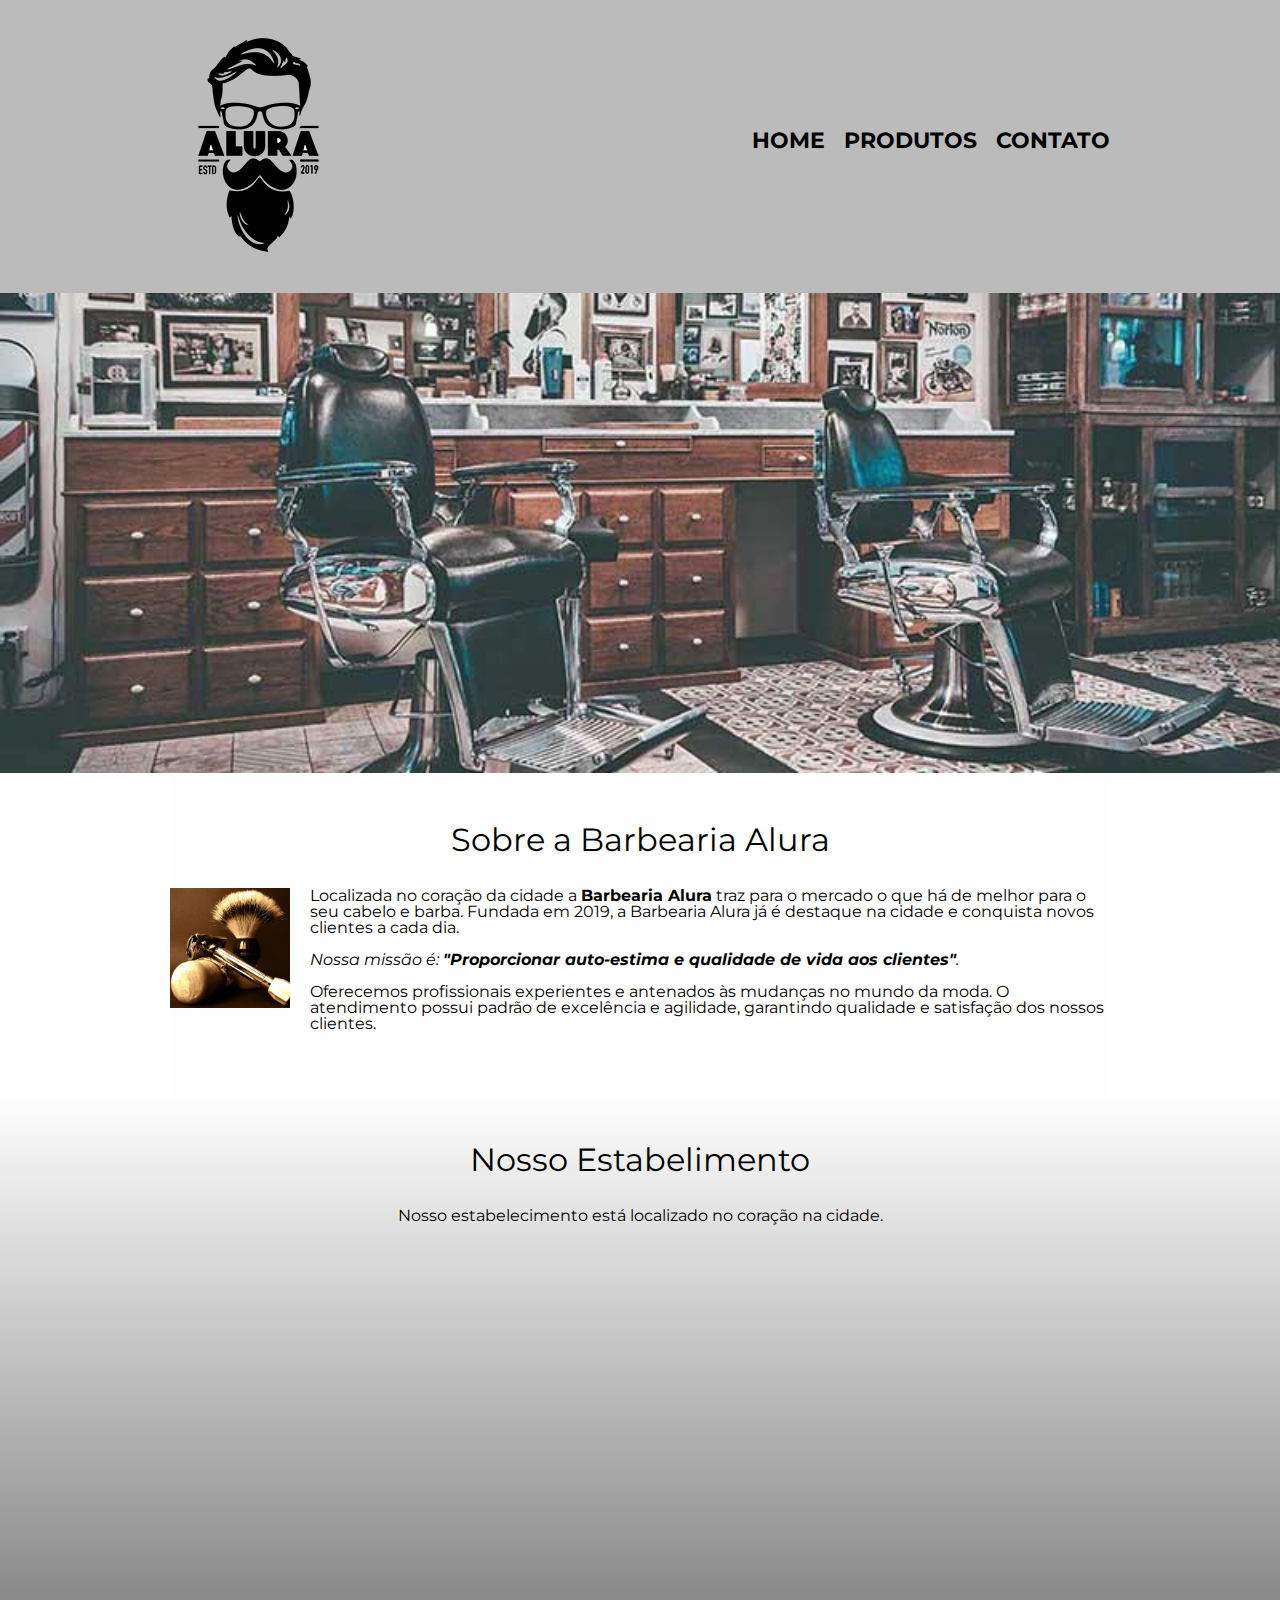
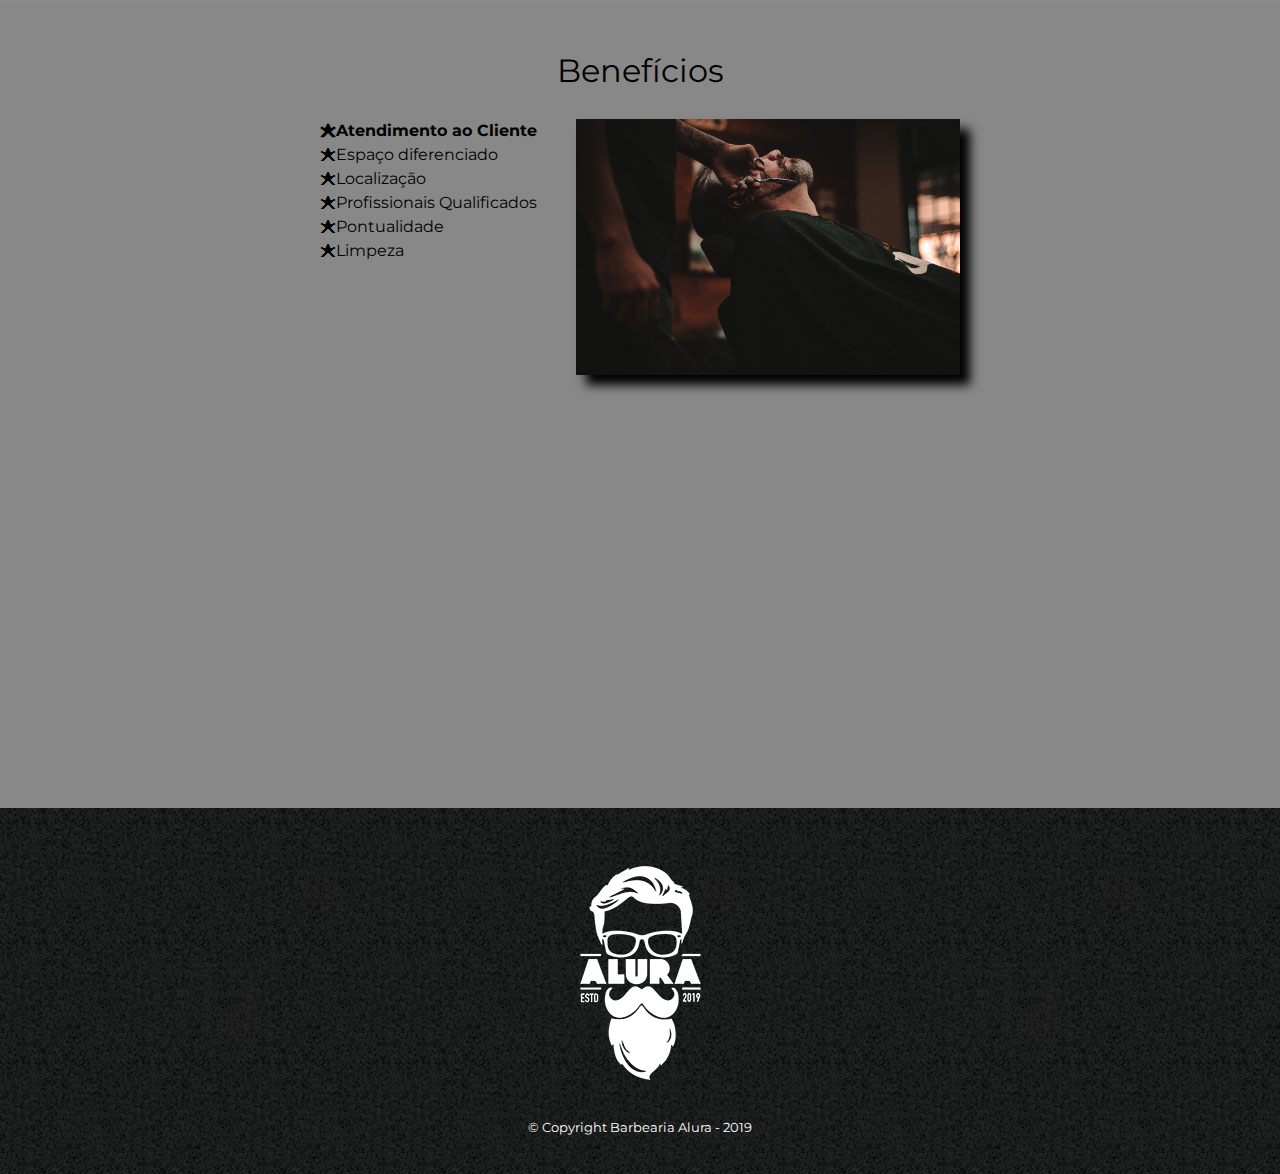
<file: index.html>
<!DOCTYPE html>
<html lang="pt-br">
	<head>
		<meta charset="UTF-8">
		<meta name="viewport" content="width=device-width">
		<title> Barbearia Alura </title>

		<link rel="stylesheet" href="reset.css">
		<link rel="stylesheet" href="style.css">
		<link href="https://fonts.googleapis.com/css?family=Montserrat&display=swap" rel="stylesheet">
		<style>

		</style>
	</head>
	<body>
		<header>
			<div class="caixa">
				<h1><img src="logo.png"><h1>

				<nav>
					<ul>
						<li><a href="index.html">Home</a></li>
						<li><a href="produtos.html">Produtos</a></li>
						<li><a href="contato.html">Contato</a></li>
					</ul>
				</nav>
			</div>
		</header>

		<img class="banner" src="banner.jpg">

		<main>
			
			<section class="principal">
				<h2 class="titulo-principal">Sobre a Barbearia Alura</h2>

				<img class="utensilios" src="utensilios.jpg" alt="Utensilios de um barbeiro.">

				<p>Localizada no coração da cidade a <strong>Barbearia Alura</strong> traz para o mercado o que há de melhor para o seu cabelo e barba. Fundada em 2019, a Barbearia Alura já é destaque na cidade e conquista novos clientes a cada dia.</p>

				<p id="missao"><em>Nossa missão é: <strong>"Proporcionar auto-estima e qualidade de vida aos clientes"</strong>.</em></p>

				<p>Oferecemos profissionais experientes e antenados às mudanças no mundo da moda. O atendimento possui padrão de excelência e agilidade, garantindo qualidade e satisfação dos nossos clientes.</p>
			</section>

			<section class="mapa">
				<h3 class="titulo-principal">Nosso Estabelimento</h3>
				<p>Nosso estabelecimento está localizado no coração na cidade.</p>

				<div class="mapa-conteudo">
					<iframe src="https://www.google.com/maps/embed?pb=!1m18!1m12!1m3!1d3656.448598130907!2d-46.634653385542435!3d-23.588239368469353!2m3!1f0!2f0!3f0!3m2!1i1024!2i768!4f13.1!3m3!1m2!1s0x94ce5a2b2ed7f3a1%3A0xab35da2f5ca62674!2sCaelum%20-%20Escola%20de%20Tecnologia!5e0!3m2!1spt-BR!2sbr!4v1597415401653!5m2!1spt-BR!2sbr" width="100%" height="300" frameborder="0" style="border:0;" allowfullscreen="" aria-hidden="false" tabindex="0"></iframe>
				</div>
			</section>

			<section class="beneficios">
				<h3 class="titulo-principal">Benefícios</h3>
			
				<div class="conteudo-beneficios">
					<ul class="lista-beneficios">
						<li class="itens">Atendimento ao Cliente</li>
						<li class="itens">Espaço diferenciado</li>
						<li class="itens">Localização</li>
						<li class="itens">Profissionais Qualificados</li>
						<li class="itens">Pontualidade</li>
						<li class="itens">Limpeza</li>
					</ul><img src="beneficios.jpg" class="imagem-beneficios">
				</div>

				<div class="video">

				<iframe width="100%" height="315" src="https://www.youtube.com/embed/wcVVXUV0YUY" frameborder="0" allow="accelerometer; autoplay; encrypted-media; gyroscope; picture-in-picture" allowfullscreen></iframe>

				</div>
			</section>
		</main>

			<footer>
				<img src="logo-branco.png">
				<p class="copyright">&copy; Copyright Barbearia Alura - 2019
			</footer>
		
	</body>

</html>
</file>
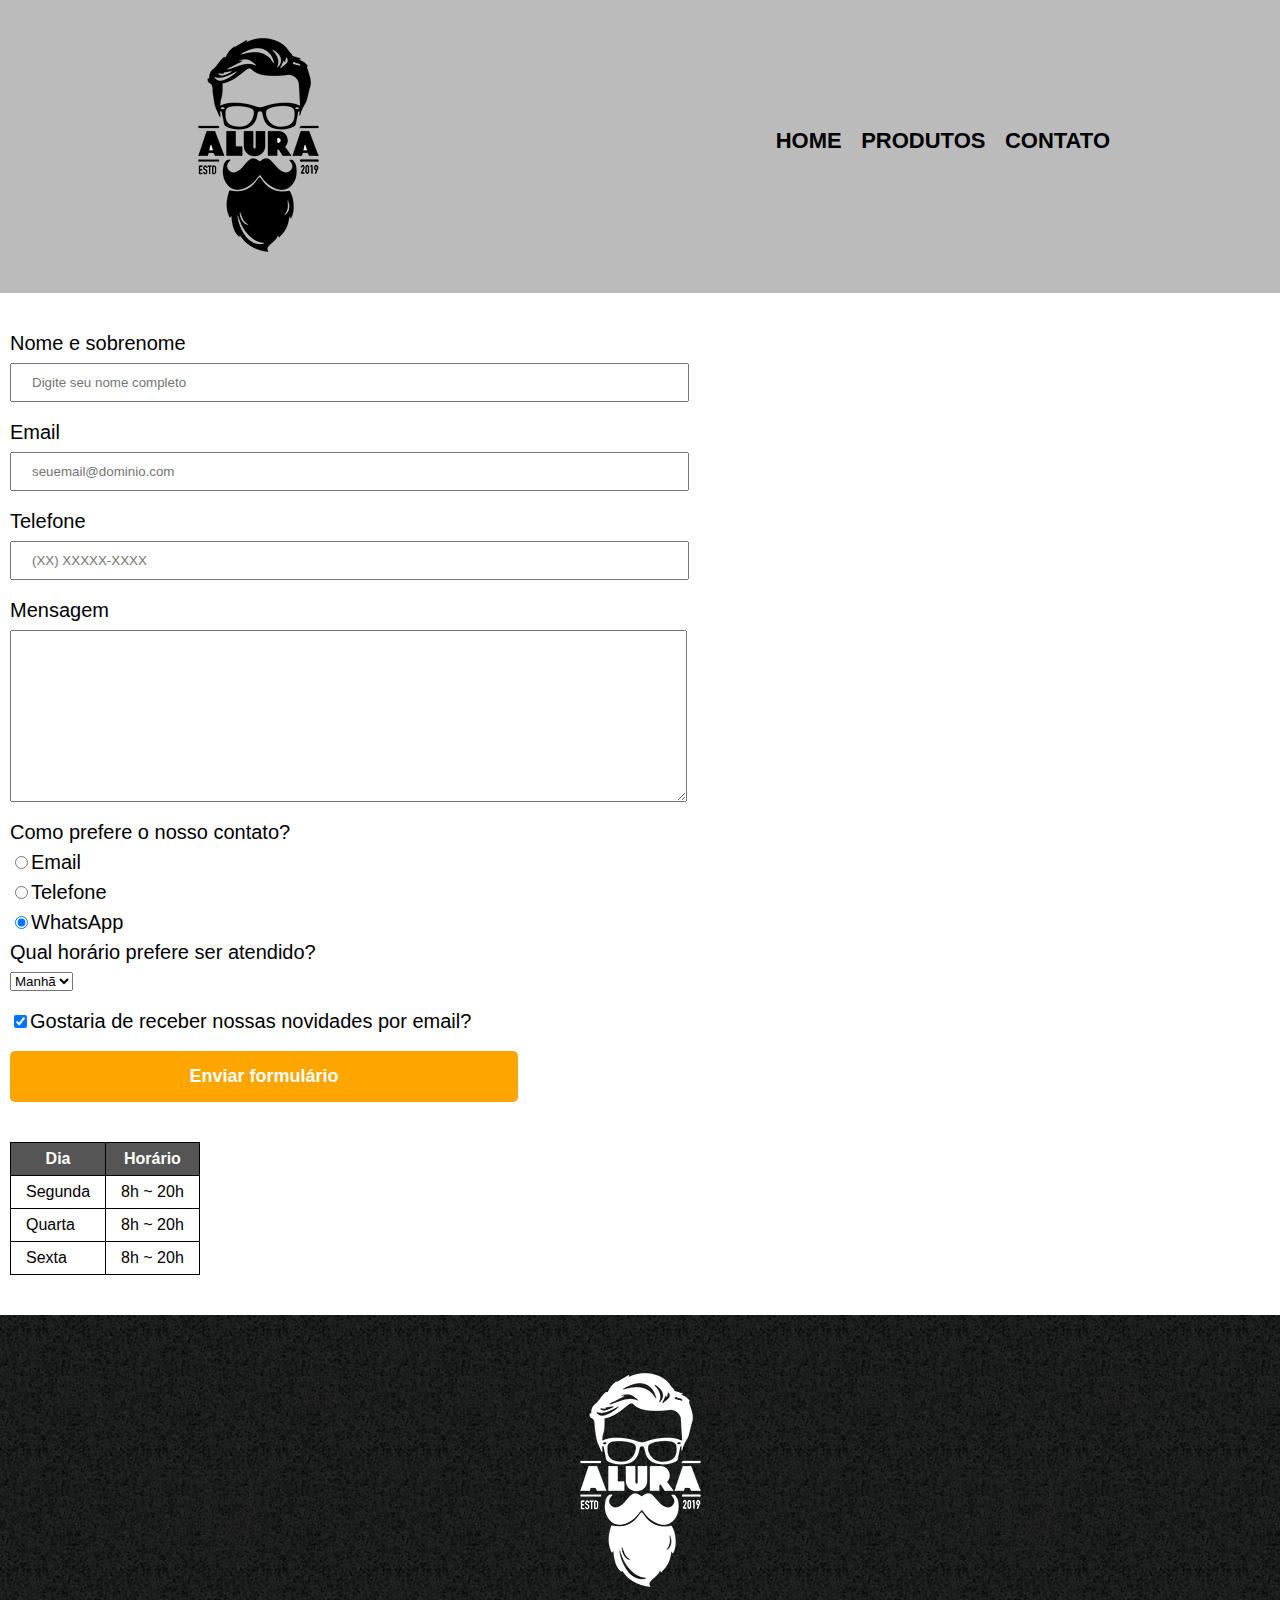
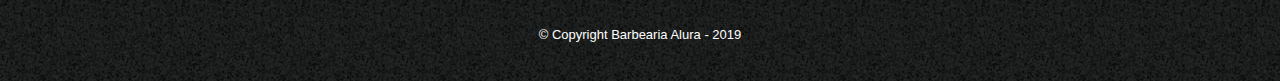
<file: contato.html>
<!DOCTYPE html>
<html>

	<head>
		<meta charset="UTF-8">
		<title>Contato - Barbearia Alura</title>
		<link rel="stylesheet" href="reset.css">
		<link rel="stylesheet" href="style.css">
	</head>
	<body>
		<header>
			<div class="caixa">
				<h1><img src="logo.png" alt="Logo da Barbearia Alura"><h1>

				<nav>
					<ul>
						<li><a href="index.html">Home</a></li>
						<li><a href="produtos.html">Produtos</a></li>
						<li><a href="contato.html">Contato</a></li>
					</ul>
				</nav>
			</div>
		</header>
		
		<main id="posicionamento">
			<form>
				<label for="nomesobrenome">Nome e sobrenome</label>
				<input type="text" id="nomesobrenome" class="input-padrao" required placeholder="Digite seu nome completo">

				<label for="email">Email</label>
				<input type="email" id="email" class="input-padrao" required placeholder="seuemail@dominio.com">

				<label for="telefone">Telefone</label>
				<input type="tel" id="telefone" class="input-padrao" required placeholder="(XX) XXXXX-XXXX">

				<label for="mensagem">Mensagem</label>
				<textarea cols="70" rows="10" id="mensagem" class="input-padrao" required></textarea>

				<fieldset>
					<legend>Como prefere o nosso contato?</legend>
					<label for="radio-email"><input type="radio" name="contato" value="email" id="radio-email">Email</label>

					<label for="radio-telefone"><input type="radio" name="contato" value="telefone" id="radio-telefone">Telefone</label>
					
					<label for=radio-whatsapp><input type="radio" name="contato" value="whatsapp" id="radio-whatsapp" checked>WhatsApp</label>
					
				</fieldset>

				<fieldset>
					<legend>Qual horário prefere ser atendido?</legend>
					<select>
						<option>Manhã</option>
						<option>Tarde</option>
						<option>Noite</option>
					</select>
				</fieldset>

				<label class="checkbox"><input type="checkbox" checked>Gostaria de receber nossas novidades por email?</label>

				<input type="submit" value="Enviar formulário" class="enviar">
			</form>

			<table>
				
				<thead>
					<tr>
						<th>Dia</th>
						<th>Horário</th>
					</tr>
				</thead>
				<tbody>
					<tr>
						<td>Segunda</td>
						<td>8h ~ 20h</td>
					</tr>
					<tr>
						<td>Quarta</td>
						<td>8h ~ 20h</td>
					</tr>
					<tr>
						<td>Sexta</td>
						<td>8h ~ 20h</td>
					</tr>
				</tbody>

			</table>

		</main>

		<footer>
			<img src="logo-branco.png" alt="Logo da Barbearia Alura">
			<p class="copyright">&copy; Copyright Barbearia Alura - 2019
		</footer>
	</body>

</html>
</file>
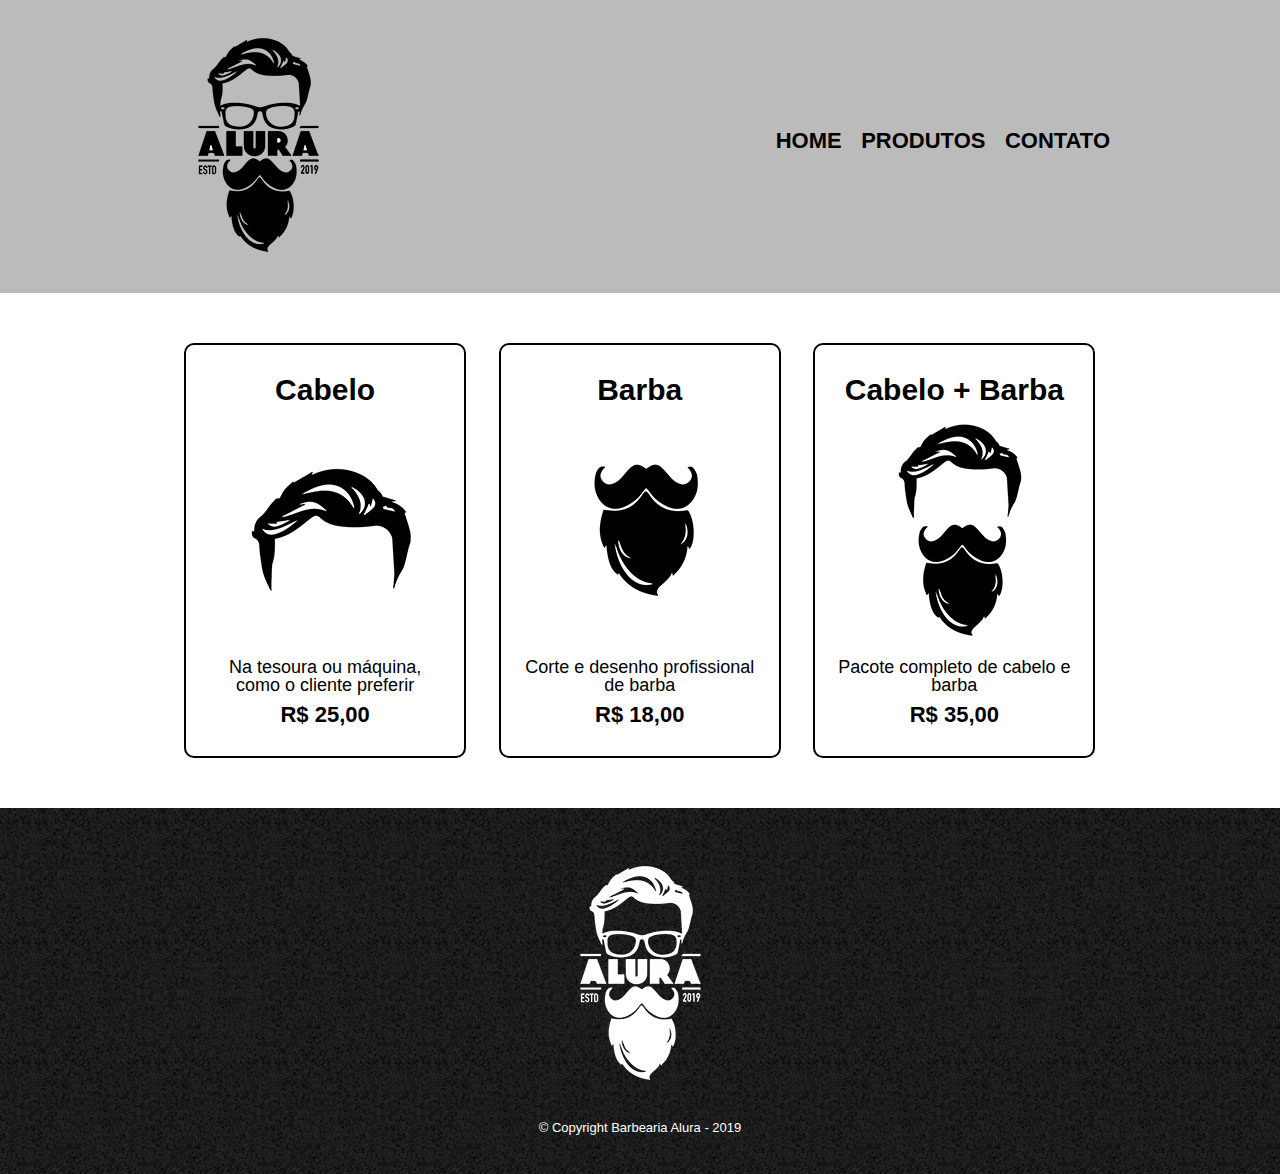
<file: produtos.html>
<!DOCTYPE html>
<html>

	<head>
		<meta charset="UTF-8">
		<title>Produtos - Barbearia Alura</title>
		<link rel="stylesheet" href="reset.css">
		<link rel="stylesheet" href="style.css">
	</head>
	<body>
		<header>
			<div class="caixa">
				<h1><img src="logo.png"><h1>

				<nav>
					<ul>
						<li><a href="index.html">Home</a></li>
						<li><a href="produtos.html">Produtos</a></li>
						<li><a href="contato.html">Contato</a></li>
					</ul>
				</nav>
			</div>
		</header>

		<main>
			<ul class="produtos">
				<li>
					<h2>Cabelo</h2>
					<img src="cabelo.jpg">
					<p class="produto-descricao">Na tesoura ou máquina, como o cliente preferir</p>
					<p class="produto-preco">R$ 25,00</p>
				</li>
				<li>
					<h2>Barba</h2>
					<img src="barba.jpg">
					<p class="produto-descricao">Corte e desenho profissional de barba</p>
					<p class="produto-preco">R$ 18,00</p>
				</li>
				<li>
					<h2>Cabelo + Barba</h2>
					<img src="cabelo+barba.jpg">
					<p class="produto-descricao">Pacote completo de cabelo e barba</p>
					<p class="produto-preco">R$ 35,00</p>
				</li>
			</ul>
		</main>

		<footer>
			<img src="logo-branco.png">
			<p class="copyright">&copy; Copyright Barbearia Alura - 2019
		</footer>
	</body>

</html>
</file>
<file: style.css>
body {
	font-family: 'Montserrat', sans-serif;
}

header{
	background: #BBBBBB;
	padding: 20px 0;
}

main#posicionamento{
	margin-left: 10px;
}

.caixa{
	position: relative;
	width: 940px;
	margin: 0 auto;
}

nav{
	position: absolute;
	top: 110px;
	right: 0;
}
	
nav li{
	display: inline;
	margin: 0 0 0 15px;
}

nav a{
	text-transform: uppercase;
	color: #000000;
	font-weight: bold;
	font-size: 22px;
	text-decoration: none;

}

nav a:hover{
	color: #C78C19;
	text-decoration: underline;
}

.produtos{
	width: 940px;
	margin: 0 auto;
	padding: 50px 0;
}

.produtos li{
	display: inline-block;
	text-align: center;
	width: 30%;
	vertical-align: top;
	margin: 0 1.5%;
	padding: 30px 20px;
	box-sizing: border-box;
	border:2px solid #000000;
	border-radius: 10px;
}

.produtos li:hover{
	border-color: #C78C19;
}

.produtos li:active{
	border-color: #088C19;
}

.produtos li:hover h2{
	font-size: 34px;
}
.produtos h2{
	font-size: 30px;
	font-weight: bold;
}

.produto-descricao{
	font-size: 18px;
}

.produto-preco{
	font-size: 22px;
	font-weight: bold;
	margin-top: 10px;
}

footer{
	text-align: center;
	background: url("bg.jpg");
	padding: 40px 0;
}

.copyright{
	color: #FFFFFF;
	font-size: 13px;
	margin: 20px 0 0;
}

form{
	margin: 40px 0;
}

form label, form legend{
	display: block;
	font-size: 20px;
	margin: 0 0 10px;
}

.input-padrao{
	display: block;
	margin: 0 0 20px;
	padding: 10px 20px;
	width: 50%;
}

.checkbox{
	margin: 20px 0;
}

.enviar{
	width: 40%;
	padding: 15px 0;
	background: orange;
	color: white;
	font-weight: bold;
	font-size: 18px;
	border: none;
	border-radius: 5px;
	transition: 1s all;
	cursor: pointer;
}

.enviar:hover{
	background: darkorange;
	transform: scale(1.2);
}

table{
	margin: 20px 0 40px;
}

thead{
	background: #555555;
	color: white;
	font-weight: bold;
}

td, th{
	border: 1px solid #000000;
	padding: 8px 15px;
}

/* css da página inicial */

.banner{
	width: 100%;
}

.titulo-principal{
	text-align: center;
	font-size: 2em;
	margin: 0 0 1em;
	clear: left;
}

.principal{
	padding: 3em 0;
	background: #FEFEFE;
	width: 940px;
	margin: 0 auto;
}

.principal p{
	margin: 0 0 1em;
}

.principal strong{
	font-weight: bold;
}

.principal em{
	font-style: italic;
}

.utensilios{
	width: 120px;
	float: left;
	margin: 0 20px 20px 0;
}

.mapa{
	padding: 3em 0;
	background: linear-gradient(#FEFEFE, #888888);
}

.mapa-conteudo{
	width: 940px;
	margin: 0 auto;
}

.mapa p{
	margin: 0 0 2em;
	text-align: center;
}

.beneficios{
	padding: 3em 0;
	background: #888888;
}

.conteudo-beneficios{
	width: 640px;
	margin: 0 auto;
}

.lista-beneficios{
	width: 40%;
	display: inline-block;
	vertical-align: top;
}

.itens{
	line-height: 1.5;
}

.itens:first-child{
	font-weight: bold;
}

.itens:before{
	content:"🟊";
}

.imagem-beneficios{
	width: 60%;
	opacity: 1;
	transition: 400ms;
	box-shadow: 10px 10px 10px #000000;
}

.imagem-beneficios:hover {
	opacity: 0.3;
}

.video{
	width: 560px;
	margin: 2em auto;
}

@media screen and (max-width: 480px) {

	.caixa, .principal, .conteudo-beneficios, .mapa-conteudo, .video{
		width: auto;
	}

	h1{
		text-align: center;
	}

	nav{
		position: static;
	}

	.imagem-beneficios, .lista-beneficios{
		width: 100%;
	}
}
</file>
